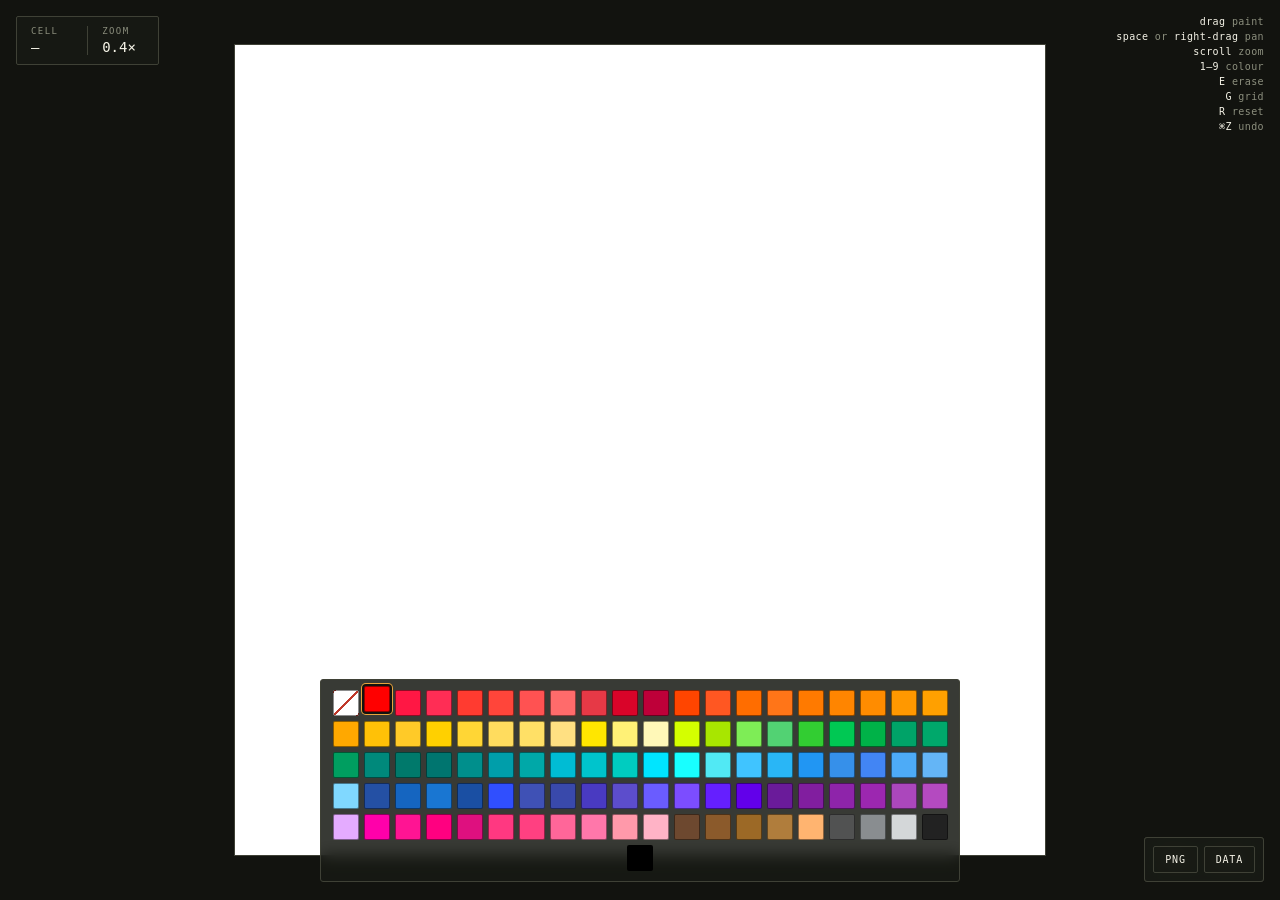
<file: canvas/index.html>
<!DOCTYPE html>
<html lang="en">
<head>
<meta charset="UTF-8">
<meta name="viewport" content="width=device-width, initial-scale=1, maximum-scale=1, user-scalable=no">
<title>Place</title>
<link rel="stylesheet" href="style.css">
</head>
<body>

<canvas id="viewport"></canvas>

<div class="readout" role="status" aria-live="off">
    <div class="readout__cell">
        <span class="readout__label">Cell</span>
        <span class="readout__value" id="coords">—</span>
    </div>
    <div class="readout__rule" aria-hidden="true"></div>
    <div class="readout__cell">
        <span class="readout__label">Zoom</span>
        <span class="readout__value" id="zoom">1.0×</span>
    </div>
</div>

<div class="keys" aria-hidden="true">
    <span><b>drag</b> paint</span>
    <span><b>space</b> or <b>right-drag</b> pan</span>
    <span><b>scroll</b> zoom</span>
    <span><b>1–9</b> colour</span>
    <span><b>E</b> erase</span>
    <span><b>G</b> grid</span>
    <span><b>R</b> reset</span>
    <span><b>⌘Z</b> undo</span>
    
</div>

<div class="export-panel">
    <button id="exportPng" type="button">PNG</button>
    <button id="exportData" type="button">Data</button>
</div>

<div class="toast" id="toast" role="status" aria-live="polite"></div>

<div class="dock">
    <div class="palette" id="palette" role="group" aria-label="Colour palette"></div>
</div>

<script type="module" src="main.js"></script>
<!--<script type="module" src="../algos/mandelbrot.js"></script>-->
<!-- <script type="module" src="../algos/lightening.js"></script>-->
<script type="module" src="../algos/game_of_life.js"></script> 
<!-- <script type="module" src="../algos/blackhole_consuming.js"></script> -->
</body>
</html>
</file>
<file: canvas/style.css>
:root {
    --ground: #12130f;
    --panel: rgba(24, 26, 20, 0.86);
    --edge: #3f4136;
    --bone: #f5f3e7;
    --dim: #8c8f7e;
    --amber: #e8a33d;

    --mono: ui-monospace, "SF Mono", "JetBrains Mono", "Cascadia Mono",
            Menlo, Consolas, monospace;
}

* { box-sizing: border-box; }

html, body {
    margin: 0;
    height: 100%;
    overflow: hidden;
    background: var(--ground);
    color: var(--bone);
    font-family: var(--mono);
    -webkit-font-smoothing: antialiased;
    overscroll-behavior: none;
}

#viewport {
    position: fixed;
    inset: 0;
    width: 100%;
    height: 100%;
    display: block;
    cursor: crosshair;
    touch-action: none;
}

#viewport.is-pannable { cursor: grab; }
#viewport.is-panning { cursor: grabbing; }

/* ---- readout ------------------------------------------------ */

.readout {
    position: fixed;
    top: 16px;
    left: 16px;
    display: flex;
    align-items: stretch;
    gap: 14px;
    padding: 9px 14px;
    background: var(--panel);
    border: 1px solid var(--edge);
    border-radius: 2px;
    backdrop-filter: blur(8px);
    pointer-events: none;
}

.readout__cell {
    display: flex;
    flex-direction: column;
    gap: 3px;
}

.readout__rule {
    width: 1px;
    background: var(--edge);
}

.readout__label {
    font-size: 9px;
    letter-spacing: 0.16em;
    text-transform: uppercase;
    color: var(--dim);
}

.readout__value {
    font-size: 14px;
    font-variant-numeric: tabular-nums;
    color: var(--bone);
    min-width: 5ch;
}

/* ---- key hints ---------------------------------------------- */

.keys {
    position: fixed;
    top: 16px;
    right: 16px;
    display: flex;
    flex-direction: column;
    align-items: flex-end;
    gap: 4px;
    font-size: 10px;
    letter-spacing: 0.04em;
    color: var(--dim);
    pointer-events: none;
}

.keys b {
    color: var(--bone);
    font-weight: 500;
}

/* ---- palette dock ------------------------------------------- */

.dock {
    position: fixed;
    left: 50%;
    bottom: 18px;
    transform: translateX(-50%);
    max-width: min(660px, calc(100vw - 32px));
    padding: 10px;
    background: var(--panel);
    border: 1px solid var(--edge);
    border-radius: 3px;
    backdrop-filter: blur(8px);
}

.palette {
    display: flex;
    flex-wrap: wrap;
    justify-content: center;
    gap: 5px;
}

.swatch {
    width: 26px;
    height: 26px;
    padding: 0;
    border: 1px solid rgba(0, 0, 0, 0.45);
    border-radius: 2px;
    background: var(--swatch);
    cursor: pointer;
    transition: transform 90ms ease, box-shadow 90ms ease;
}

.swatch:hover { transform: translateY(-2px); }

.swatch:focus-visible {
    outline: 2px solid var(--amber);
    outline-offset: 2px;
}

.swatch[aria-pressed="true"] {
    transform: translateY(-4px);
    box-shadow: 0 0 0 2px var(--ground), 0 0 0 3px var(--amber);
}

/* the blank cell, drawn as an eraser */
.swatch--eraser {
    background:
        linear-gradient(
            to bottom right,
            transparent calc(50% - 1px),
            #c0392b calc(50% - 1px),
            #c0392b calc(50% + 1px),
            transparent calc(50% + 1px)
        ),
        #ffffff;
}

/* ---- toast --------------------------------------------------- */

.toast {
    position: fixed;
    left: 50%;
    bottom: 84px;
    transform: translate(-50%, 6px);
    padding: 8px 14px;
    font-size: 12px;
    background: var(--panel);
    border: 1px solid var(--edge);
    border-left: 2px solid var(--amber);
    border-radius: 2px;
    backdrop-filter: blur(8px);
    opacity: 0;
    pointer-events: none;
    transition: opacity 140ms ease, transform 140ms ease;
}

.toast.is-visible {
    opacity: 1;
    transform: translate(-50%, 0);
}

/* ---- small screens ------------------------------------------ */

@media (max-width: 640px) {
    .keys { display: none; }

    .dock {
        left: 8px;
        right: 8px;
        bottom: 8px;
        transform: none;
        max-width: none;
    }

    .palette {
        flex-wrap: nowrap;
        overflow-x: auto;
        justify-content: flex-start;
        scrollbar-width: none;
    }

    .palette::-webkit-scrollbar { display: none; }

    .swatch { flex: 0 0 auto; width: 32px; height: 32px; }
}

@media (prefers-reduced-motion: reduce) {
    * { transition: none !important; }
}

/* ---- export controls ---------------------------------------- */

.export-panel {
    position: fixed;
    right: 16px;
    bottom: 18px;

    display: flex;
    align-items: center;
    gap: 6px;

    padding: 8px;

    background: var(--panel);
    border: 1px solid var(--edge);
    border-radius: 3px;

    backdrop-filter: blur(8px);
}

.export-panel button {
    appearance: none;

    padding: 7px 11px;

    background: transparent;
    color: var(--bone);

    border: 1px solid var(--edge);
    border-radius: 2px;

    font-family: var(--mono);
    font-size: 10px;
    letter-spacing: 0.08em;
    text-transform: uppercase;

    cursor: pointer;

    transition:
        background 90ms ease,
        border-color 90ms ease,
        transform 90ms ease;
}

.export-panel button:hover {
    background: rgba(245, 243, 231, 0.08);
    border-color: var(--dim);
    transform: translateY(-1px);
}

.export-panel button:active {
    transform: translateY(0);
}

.export-panel button:focus-visible {
    outline: 2px solid var(--amber);
    outline-offset: 2px;
}

/* ---- mobile export controls ------------------------------- */

@media (max-width: 640px) {

    .export-panel {
        right: 8px;
        bottom: 76px;

        padding: 6px;
    }

    .export-panel button {
        padding: 8px 10px;
        font-size: 9px;
    }

}


.dock {
    transition: transform 0.3s ease;
}

.dock.hidden {
    transform: translateY(100%);
}
</file>
